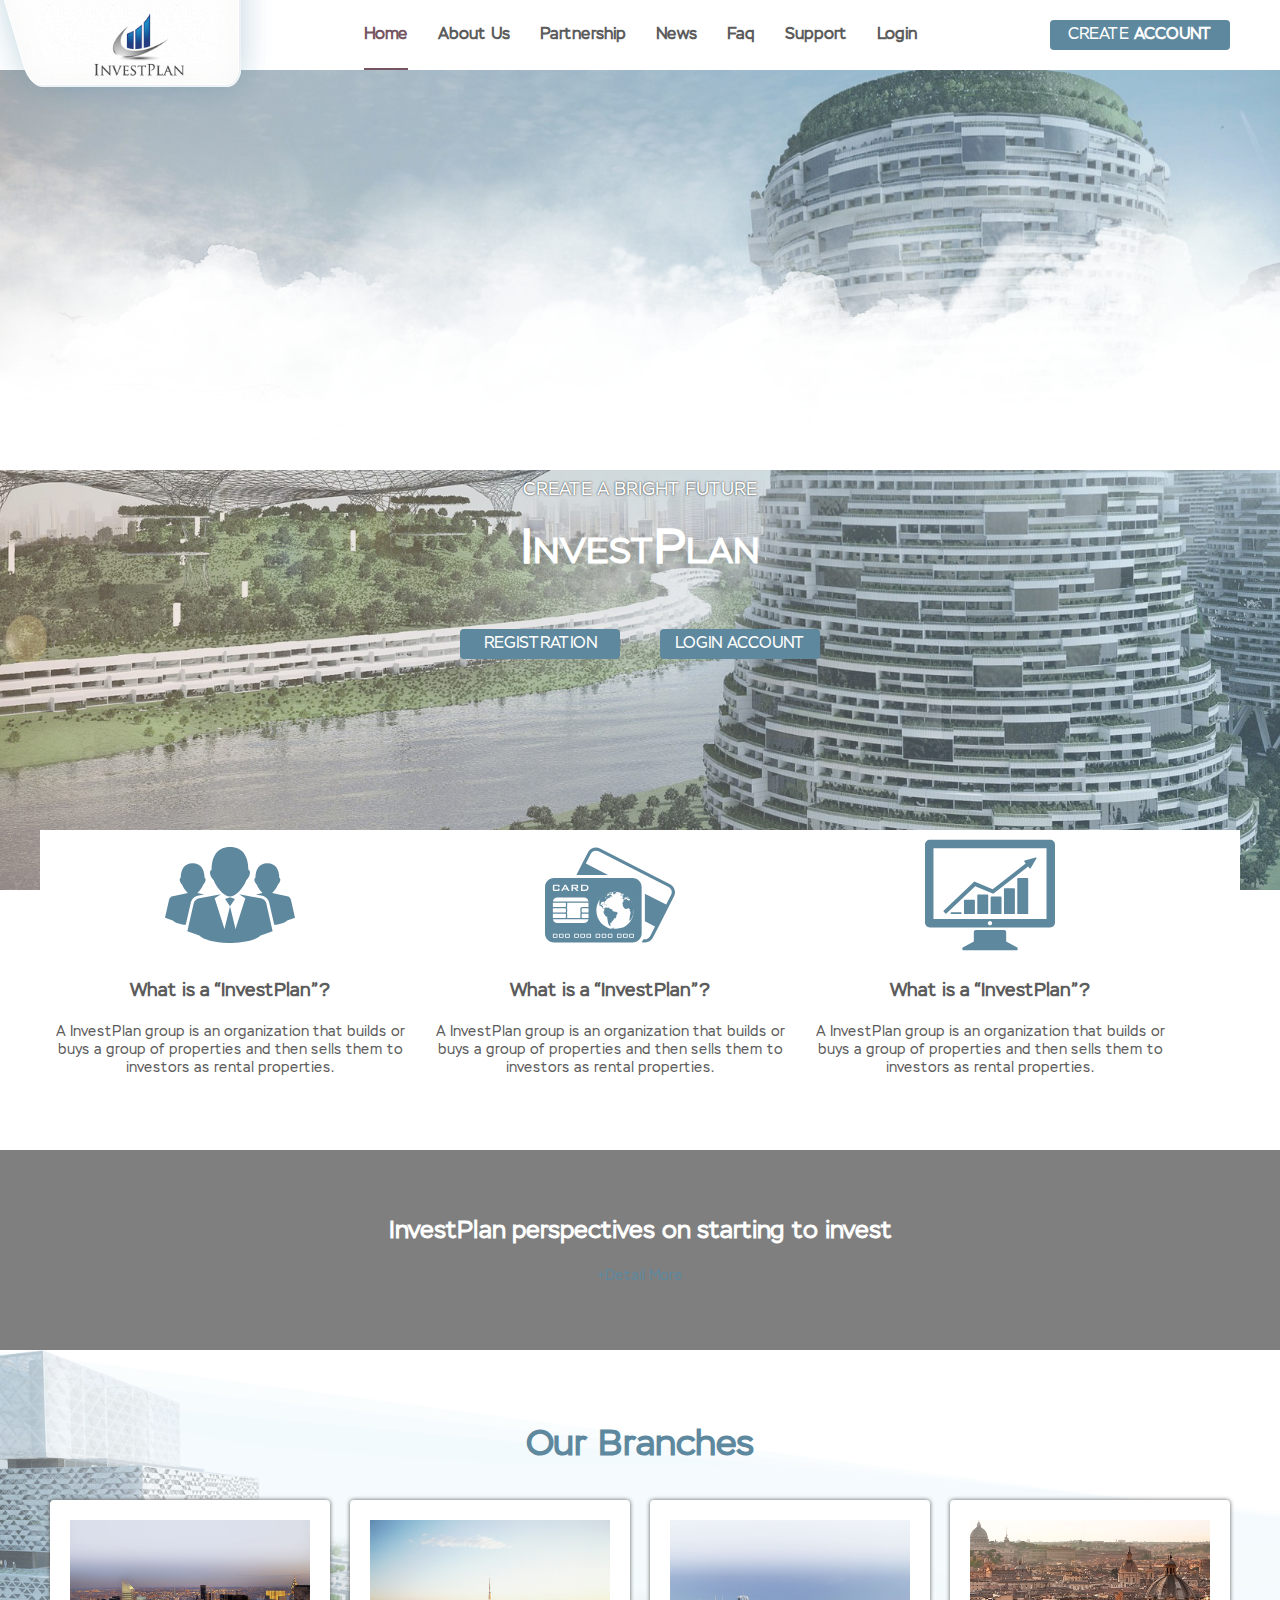
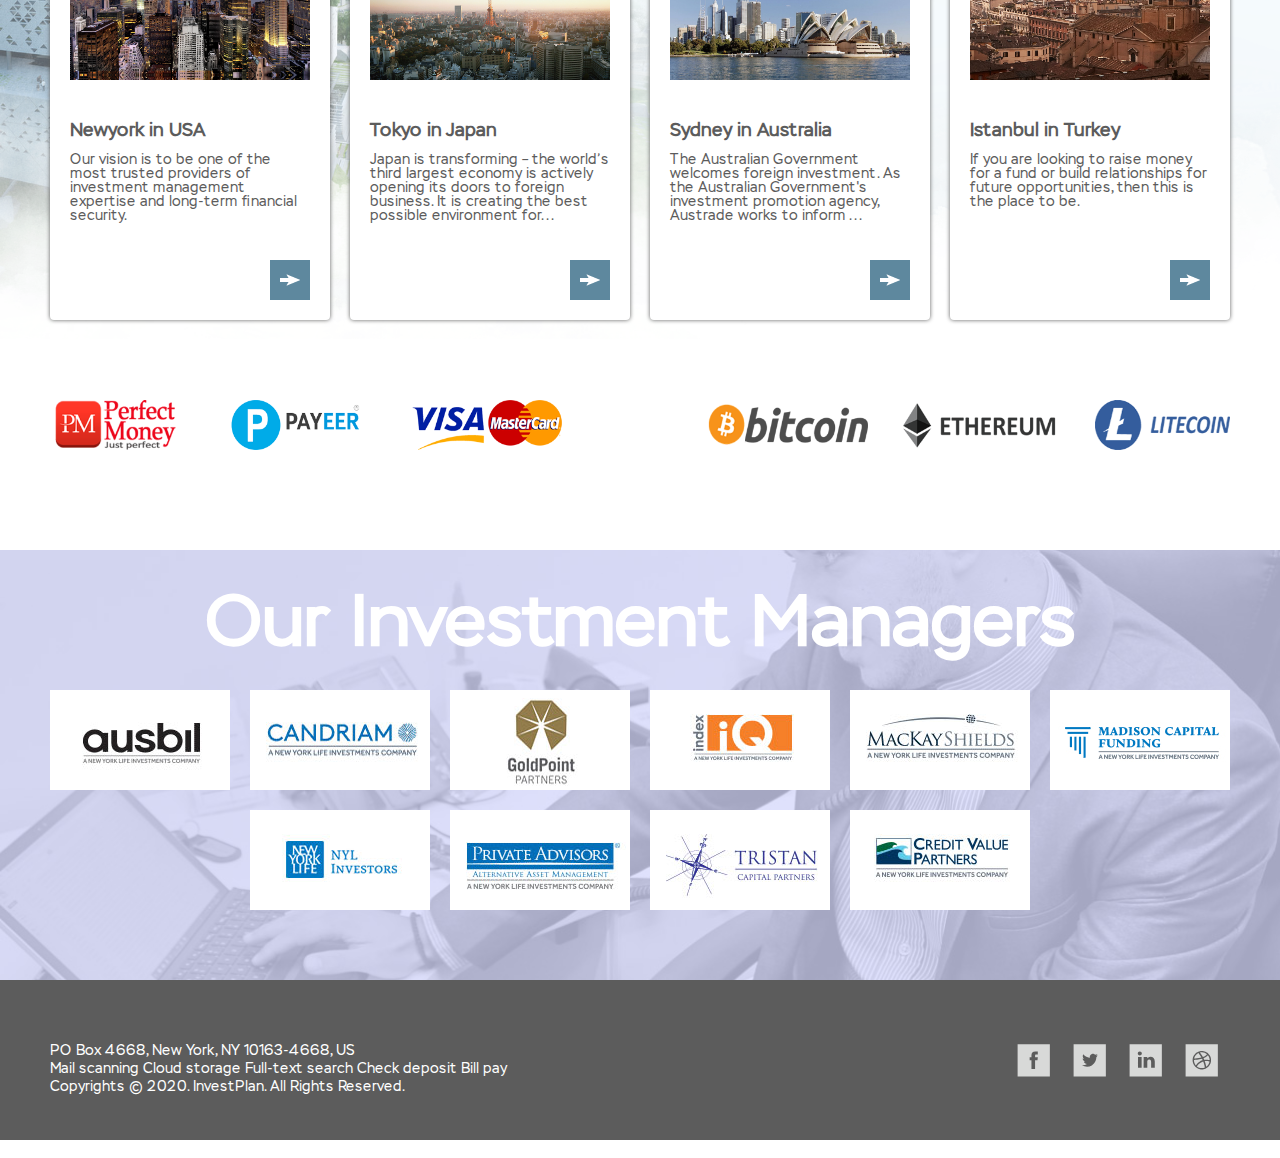
<file: index.html>
<!DOCTYPE html>
<html lang="en">
<head>
    <meta charset="UTF-8">
    <meta http-equiv="X-UA-Compatible" content="IE=edge">
    <!-- <meta name="viewport" content="width=device-width, initial-scale=1.0"> -->
    <title>InvestPlan - Main</title>
    <link rel="stylesheet" href="./css/common.css">
    <link rel="stylesheet" href="./css/index.css">
</head>
<body>
    <header>
        <div class="wrap">
            <div class="logo">
                <a href="./index.html">
                    <img src="./img/gI_124266_InvestPlan Logo.png" alt="logo image">
                </a>
            </div>
            <nav>
                <ul>
                    <li class="active"><a href="./index.html">Home</a></li>
                    <li><a href="./about.html">About Us</a></li>
                    <li><a href="./part.html">Partnership</a></li>
                    <li><a href="./news.html">News</a></li>
                    <li><a href="./faq.html">Faq</a></li>
                    <li><a href="">Support</a></li>
                    <li><a href="./login.html">Login</a></li>
                </ul>
            </nav>
            <div class="btn">
                <a href="./register.html">Create&nbsp;<span>Account</span></a>
            </div>
        </div>
    </header>


    <section id="main">
        <div class="cloud">
            <div class="title_group">
                <p>CREATE A BRIGHT FUTURE</p>
                <h1><span>I<span>NVEST</span>P</span>LAN</h1>
                <ul>
                    <li><a href="">REGISTRATION</a></li>
                    <li><a href="">LOGIN ACCOUNT</a></li>
                </ul>
            </div>
        </div>
    </section>

    <section class="sec_01">
        <div class="wrap">
            <div class="cont">
                <div class="img"></div>
                <h1>What is a “InvestPlan”?</h1>
                <p>A InvestPlan group is an organization that builds or buys a group of properties and then sells them to investors as rental properties.</p>
            </div>
            <div class="cont">
                <div class="img"></div>
                <h1>What is a “InvestPlan”?</h1>
                <p>A InvestPlan group is an organization that builds or buys a group of properties and then sells them to investors as rental properties.</p>
            </div>
            <div class="cont">
                <div class="img"></div>
                <h1>What is a “InvestPlan”?</h1>
                <p>A InvestPlan group is an organization that builds or buys a group of properties and then sells them to investors as rental properties.</p>
            </div>
        </div>
    </section>

    <section class="sec_02">
        <div class="dark">
            <div class="wrap">
                <div class="cont">
                    <h1>InvestPlan perspectives on starting to invest</h1>
                    <a href="#">+Detail More</a>
                </div>
            </div>
        </div>
    </section>


    <section class="sec_03">
        <div class="wrap">
            <div class="title">
                <h3>Our Branches</h3>
            </div>
            <div class="cont">
                <div class="contents">
                    <div class="img"></div>
                    <h1>Newyork in USA</h1>
                    <p>Our vision is to be one of the most trusted providers of investment management expertise and long-term financial security.</p>
                    <a href="#"></a>
                </div>
                <div class="contents">
                    <div class="img"></div>
                    <h1>Tokyo in Japan</h1>
                    <p>Japan is transforming – the world’s third largest economy is actively opening its doors to foreign business. It is creating the best possible environment for...</p>
                    <a href="#"></a>
                </div>
                <div class="contents">
                    <div class="img"></div>
                    <h1>Sydney in Australia</h1>
                    <p>The Australian Government welcomes foreign investment. As the Australian Government's investment promotion agency, Austrade works to inform ...</p>
                    <a href="#"></a>
                </div>
                <div class="contents">
                    <div class="img"></div>
                    <h1>Istanbul in Turkey</h1>
                    <p>If you are looking to raise money for a fund or build relationships for future opportunities, then this is the place to be.</p>
                    <a href="#"></a>
                </div>
            </div>
            <div class="pay">
                <img src="./img/paysys-icon.png" alt="">
            </div>
        </div>
    </section>

    <section class="sec_04">
        <div class="dark">
            <div class="wrap">
                <div class="title">
                    <h1>Our Investment Managers</h1>
                </div>
                <div class="managers">
                    <div class="top">
                        <div class="m_img"></div>
                        <div class="m_img"></div>
                        <div class="m_img"></div>
                        <div class="m_img"></div>
                        <div class="m_img"></div>
                        <div class="m_img"></div>
                    </div>
                    <div class="bottom">
                        <div class="m_img"></div>
                        <div class="m_img"></div>
                        <div class="m_img"></div>
                        <div class="m_img"></div>
                    </div>
                </div>
            </div>
        </div>
    </section>

    <footer>
        <div class="wrap">
            <div class="info">
                <p>PO Box 4668, New York, NY 10163-4668, US</p>
                <p>Mail scanning Cloud storage Full-text search Check deposit Bill pay</p>
                <p>Copyrights © 2020. InvestPlan. All Rights Reserved.</p>
            </div>
            <div class="sns">
                <ul>
                    <li><a href="" target="_blank"></a></li>
                    <li><a href="" target="_blank"></a></li>
                    <li><a href="" target="_blank"></a></li>
                    <li><a href="" target="_blank"></a></li>
                </ul>
            </div>
        </div>
    </footer>


</body>
</html>
</file>
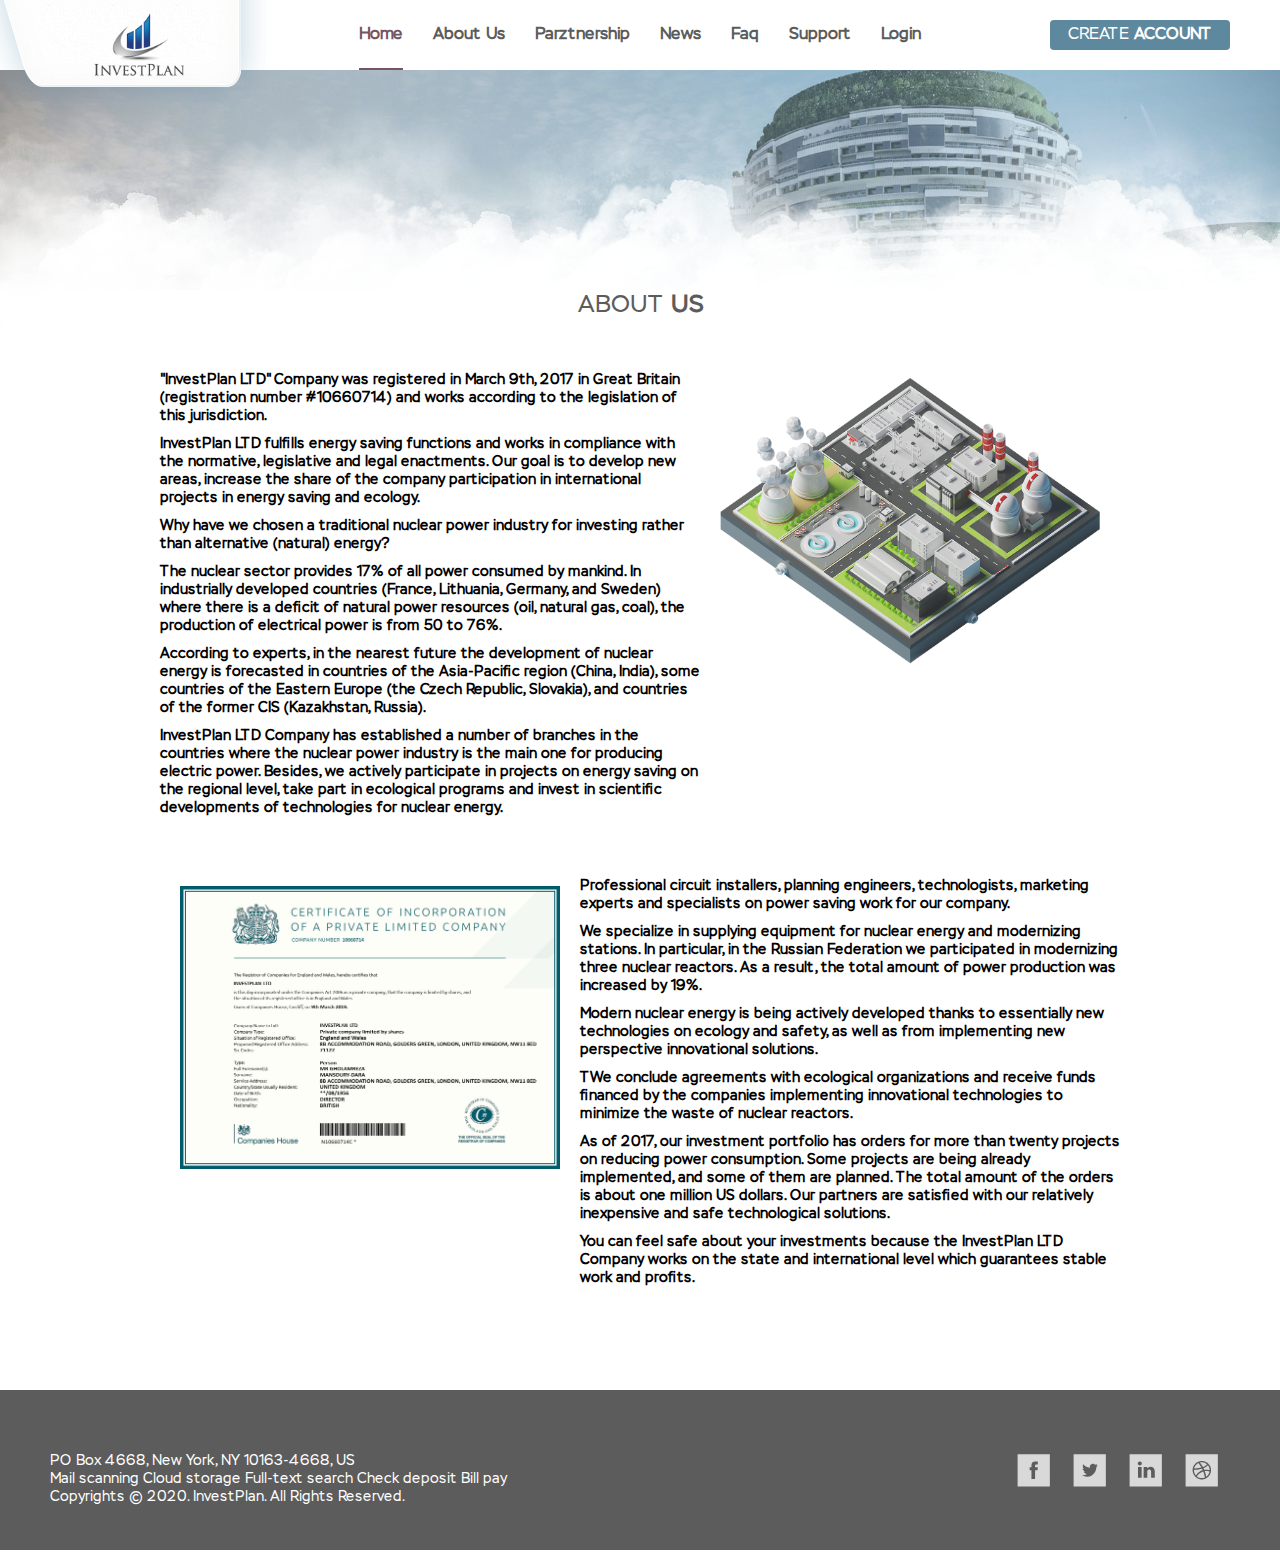
<file: about.html>
<!DOCTYPE html>
<html lang="en">
<head>
    <meta charset="UTF-8">
    <meta http-equiv="X-UA-Compatible" content="IE=edge">
    <meta name="viewport" content="width=device-width, initial-scale=1.0">
    <title>InvestPlan - About</title>
    <link rel="stylesheet" href="css/common.css">
    <link rel="stylesheet" href="css/about.css">
</head>
<body>
    <header>
        <div class="wrap">
            <div class="logo">
                <a href="./index.html">
                    <img src="./img/gI_124266_InvestPlan Logo.png" alt="logo image">
                </a>
            </div>
            <nav>
                <ul>
                    <li class="active"><a href="./index.html">Home</a></li>
                    <li><a href="./about.html">About Us</a></li>
                    <li><a href="./partnership.html">Parztnership</a></li>
                    <li><a href="./news.html">News</a></li>
                    <li><a href="./faq.html">Faq</a></li>
                    <li><a href="">Support</a></li>
                    <li><a href="./login.html">Login</a></li>
                </ul>
            </nav>
            <div class="btn">
                <a href="./register.html">Create&nbsp;<span>Account</span></a>
            </div>
        </div>
    </header>

    <section id="sub_bg">
        <div class="cloud"></div>
    </section>






    <section id="about_cont">
        <div class="wrap">
            <div class="title">
                <h3>ABOUT <span>US<span></h3>
            </div>
            <div class="contents">
                <div class="cont_box">
                    <div class="txt">
                        <p>"InvestPlan LTD" Company was registered in March 9th, 2017 in Great Britain (registration number #10660714) and works according to the legislation of this jurisdiction.</p>
                        <p>InvestPlan LTD fulfills energy saving functions and works in compliance with the normative, legislative and legal enactments. Our goal is to develop new areas, increase the share of the company participation in international projects in energy saving and ecology.</p>
                        <p>Why have we chosen a traditional nuclear power industry
                        for investing rather than alternative (natural) energy?</p>
                        <p>The nuclear sector provides 17% of all power consumed by mankind. In industrially developed countries (France, Lithuania, Germany, and Sweden) where there is a deficit of natural power resources (oil, natural gas, coal), the production of electrical power is from 50 to 76%.</p>
                        <p>According to experts, in the nearest future the development of nuclear energy is forecasted in countries of the Asia-Pacific region (China, India), some countries of the Eastern Europe (the Czech Republic, Slovakia), and countries of the former CIS (Kazakhstan, Russia).</p>
                        <p>InvestPlan LTD Company has established a number of branches in the
                        countries where the nuclear power industry is the main one for producing electric power. Besides, we actively participate in projects on energy saving on the regional level, take part in ecological programs and invest in scientific developments of technologies for nuclear energy.</p>
                    </div>
                    <div class="image"></div>
                </div>
                <div class="cont_box">
                    <div class="txt">
                        <p>Professional circuit installers, planning engineers, technologists, marketing experts and specialists on power saving work for our company.</p>
                        <p>We specialize in supplying equipment for nuclear energy and modernizing stations. In particular, in the Russian Federation we participated in modernizing three nuclear reactors. As a result, the total amount of power production was increased by 19%.</p>
                        <p>Modern nuclear energy is being actively developed thanks to essentially new technologies on ecology and safety, as well as from implementing new perspective innovational solutions.</p>
                        <p>TWe conclude agreements with ecological organizations and receive funds financed by the companies implementing innovational technologies to minimize the waste of nuclear reactors.</p>
                        <p>As of 2017, our investment portfolio has orders for more than twenty projects on reducing power consumption. Some projects are being already implemented, and some of them are planned. The total amount of the orders is about one million US dollars. Our partners are satisfied with our relatively inexpensive and safe technological solutions.</p>
                        <p>You can feel safe about your investments because the InvestPlan LTD Company works on the state and international level which guarantees stable work and profits.</p>
                    </div>
                    <div class="image"></div>
                </div>
            </div>

        </div>
    </section><!--margin-top:-60px-->




    <footer>
        <div class="wrap">
            <div class="info">
                <p>PO Box 4668, New York, NY 10163-4668, US</p>
                <p>Mail scanning Cloud storage Full-text search Check deposit Bill pay</p>
                <p>Copyrights © 2020. InvestPlan. All Rights Reserved.</p>
            </div>
            <div class="sns">
                <ul>
                    <li><a href="" target="_blank"></a></li>
                    <li><a href="" target="_blank"></a></li>
                    <li><a href="" target="_blank"></a></li>
                    <li><a href="" target="_blank"></a></li>
                </ul>
            </div>
        </div>
    </footer>

</body>
</html>
</file>
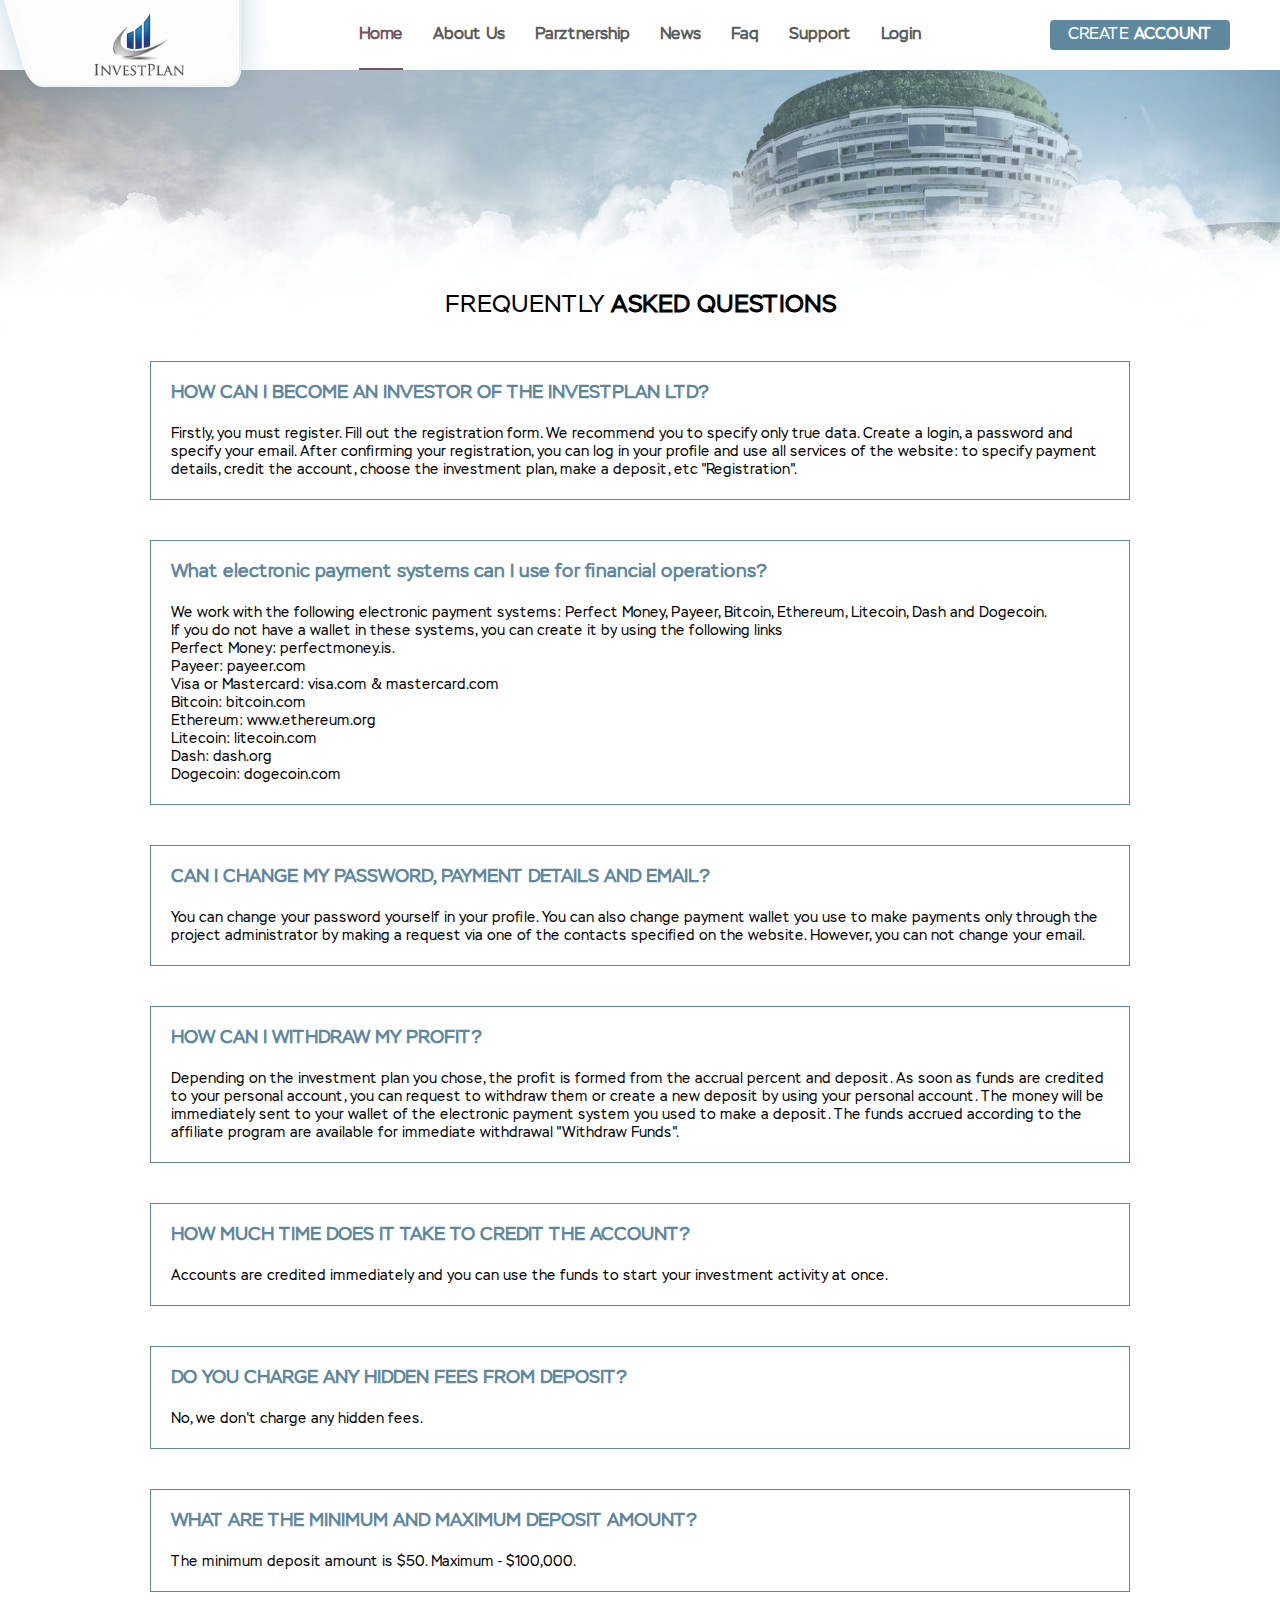
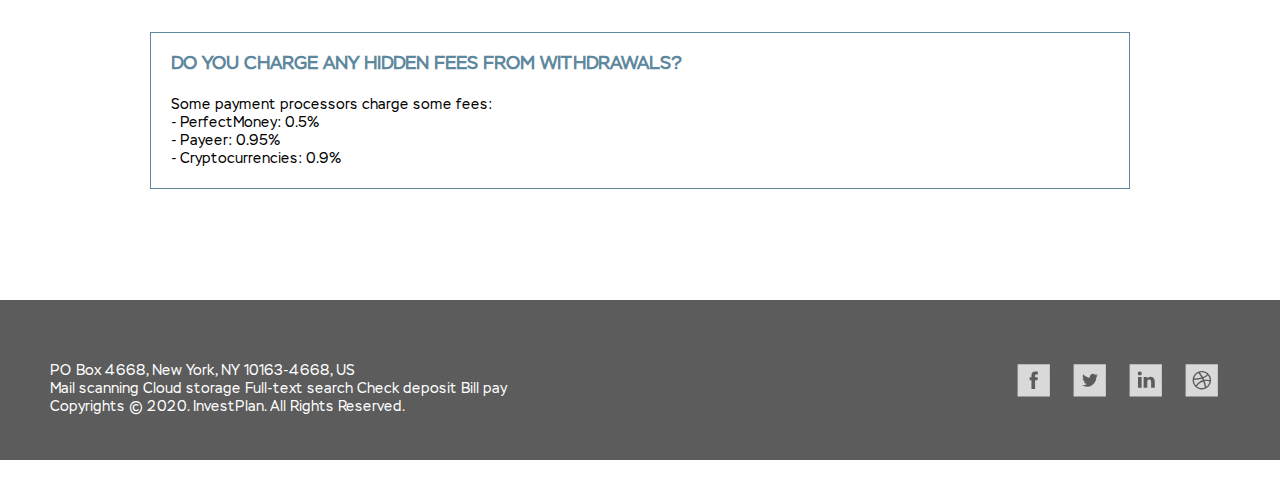
<file: faq.html>
<!DOCTYPE html>
<html lang="en">
<head>
    <meta charset="UTF-8">
    <meta http-equiv="X-UA-Compatible" content="IE=edge">
    <meta name="viewport" content="width=device-width, initial-scale=1.0">
    <title>InvestPlan - Faq</title>
    <link rel="stylesheet" href="css/common.css">
    <link rel="stylesheet" href="css/Faq.css">
</head>
<body>
    

    <header>
        <div class="wrap">
            <div class="logo">
                <a href="./index.html">
                    <img src="./img/gI_124266_InvestPlan Logo.png" alt="logo image">
                </a>
            </div>
            <nav>
                <ul>
                    <li class="active"><a href="./index.html">Home</a></li>
                    <li><a href="./about.html">About Us</a></li>
                    <li><a href="./partnership.html">Parztnership</a></li>
                    <li><a href="./news.html">News</a></li>
                    <li><a href="./faq.html">Faq</a></li>
                    <li><a href="">Support</a></li>
                    <li><a href="./login.html">Login</a></li>
                </ul>
            </nav>
            <div class="btn">
                <a href="./register.html">Create&nbsp;<span>Account</span></a>
            </div>
        </div>
    </header>

    <section id="sub_bg">
        <div class="cloud"></div>
    </section>



    <section class="Faq_cont">
        <div class="wrap">
            <h3>FREQUENTLY <span>ASKED QUESTIONS</span></h3>
            <div class="cont">
                <h1>HOW CAN I BECOME AN INVESTOR OF THE INVESTPLAN LTD?</h1>
                <p>Firstly, you must register. Fill out the registration form. We recommend you to specify only true data. Create a login, a password and specify your 
                    email. After confirming your registration, you can log in your profile and use all services of the website: to specify payment details, credit the 
                    account, choose the investment plan, make a deposit, etc "Registration".</p>
            </div>
            <div class="cont">
                <h1>What electronic payment systems can I use for financial operations?</h1>
                <p>We work with the following electronic payment systems: Perfect Money, Payeer, Bitcoin, Ethereum, Litecoin, Dash and Dogecoin.<br> 
                    If you do not have a wallet in these systems, you can create it by using the following links<br>
                    Perfect Money: perfectmoney.is.<br>
                    Payeer: payeer.com<br>
                    Visa or Mastercard: visa.com & mastercard.com<br>
                    Bitcoin: bitcoin.com<br>
                    Ethereum: www.ethereum.org<br>
                    Litecoin: litecoin.com<br>
                    Dash: dash.org<br>
                    Dogecoin: dogecoin.com</p>
            </div>
            <div class="cont">
                <h1>CAN I CHANGE MY PASSWORD, PAYMENT DETAILS AND EMAIL?</h1>
                <p>You can change your password yourself in your profile. You can also change payment wallet you use to make payments only through the project 
                    administrator by making a request via one of the contacts specified on the website. However, you can not change your email.</p>
            </div>
            <div class="cont">
                <h1>HOW CAN I WITHDRAW MY PROFIT?</h1>
                <p>Depending on the investment plan you chose, the profit is formed from the accrual percent and deposit. As soon as funds are credited to your 
                    personal account, you can request to withdraw them or create a new deposit by using your personal account. The money will be immediately 
                    sent to your wallet of the electronic payment system you used to make a deposit. The funds accrued according to the affiliate program are 
                    available for immediate withdrawal "Withdraw Funds".</p>
            </div>
            <div class="cont">
                <h1>HOW MUCH TIME DOES IT TAKE TO CREDIT THE ACCOUNT?</h1>
                <p>Accounts are credited immediately and you can use the funds to start your investment activity at once.</p>
            </div>
            <div class="cont">
                <h1>DO YOU CHARGE ANY HIDDEN FEES FROM DEPOSIT?</h1>
                <p>No, we don't charge any hidden fees.</p>
            </div>
            <div class="cont">
                <h1>WHAT ARE THE MINIMUM AND MAXIMUM DEPOSIT AMOUNT?</h1>
                <p>The minimum deposit amount is $50. Maximum - $100,000.</p>
            </div>
            <div class="cont">
                <h1>DO YOU CHARGE ANY HIDDEN FEES FROM WITHDRAWALS?</h1>
                <p>Some payment processors charge some fees:<br>
                    - PerfectMoney: 0.5%<br>
                    - Payeer: 0.95%<br>
                    - Cryptocurrencies: 0.9%</p>
            </div>
        </div>
    </section>




















    <footer>
        <div class="wrap">
            <div class="info">
                <p>PO Box 4668, New York, NY 10163-4668, US</p>
                <p>Mail scanning Cloud storage Full-text search Check deposit Bill pay</p>
                <p>Copyrights © 2020. InvestPlan. All Rights Reserved.</p>
            </div>
            <div class="sns">
                <ul>
                    <li><a href="" target="_blank"></a></li>
                    <li><a href="" target="_blank"></a></li>
                    <li><a href="" target="_blank"></a></li>
                    <li><a href="" target="_blank"></a></li>
                </ul>
            </div>
        </div>
    </footer>

</body>
</html>
</file>
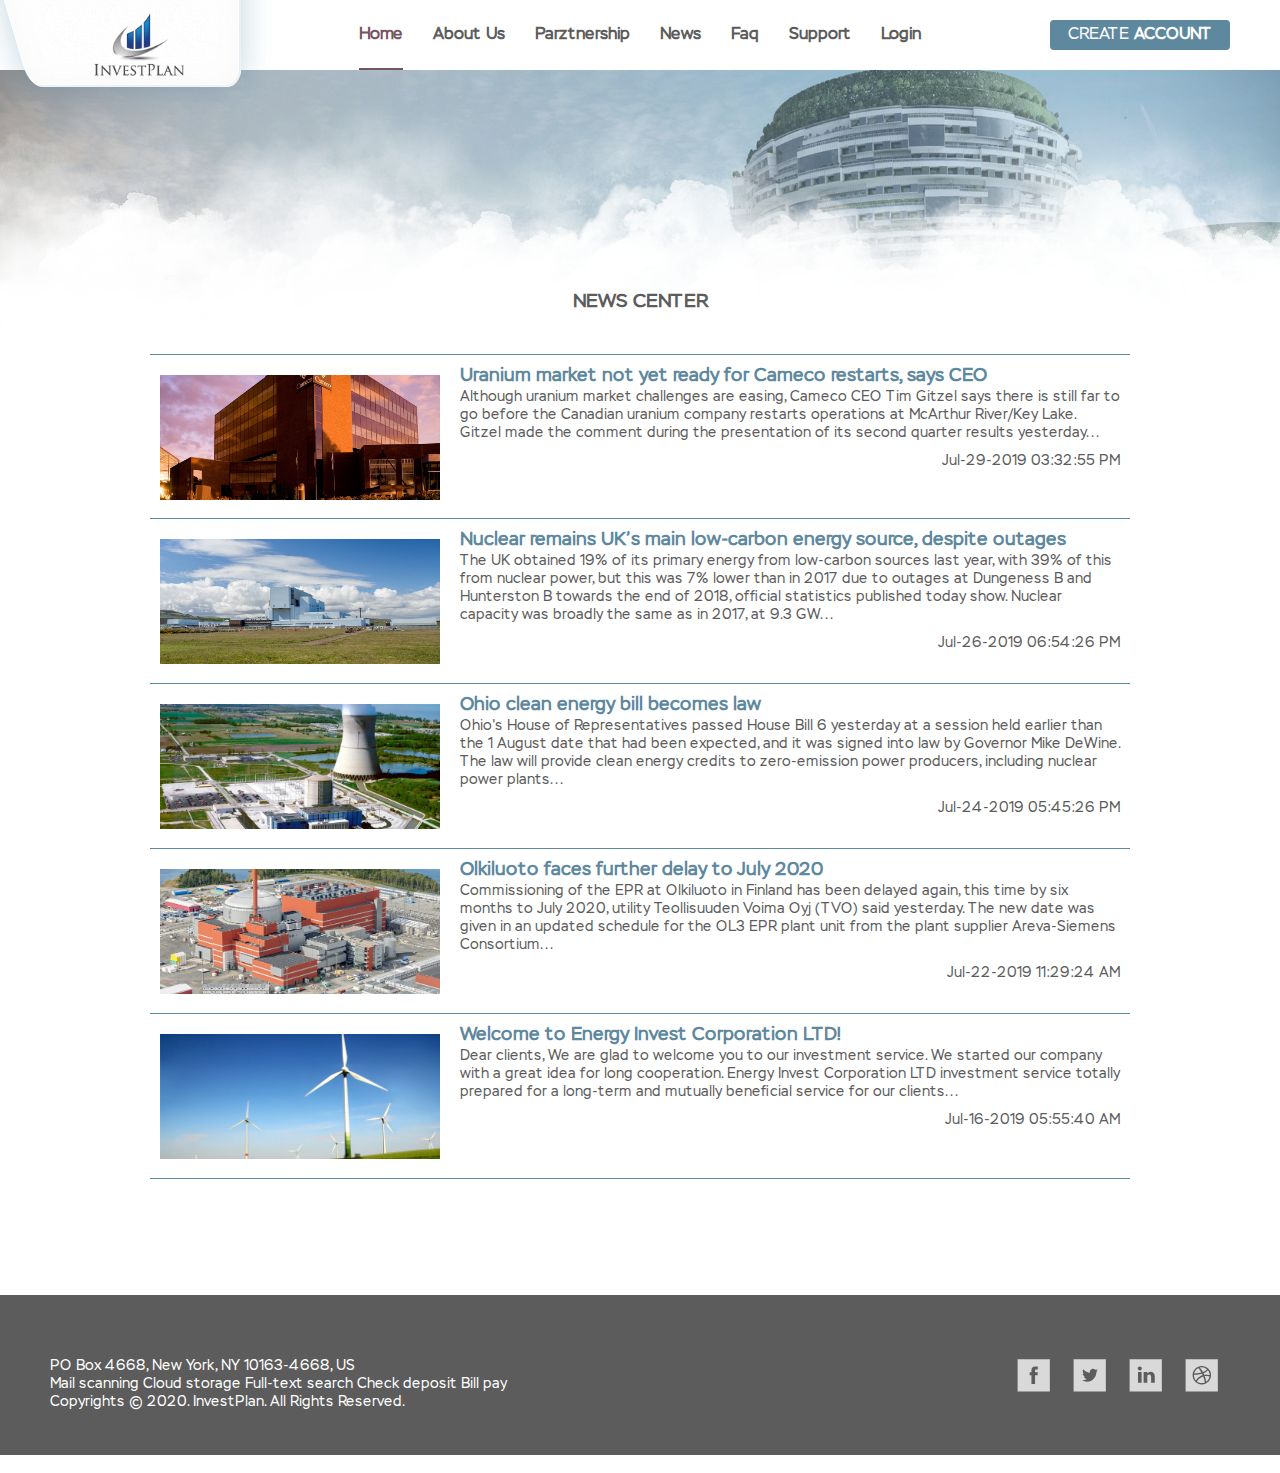
<file: news.html>
<!DOCTYPE html>
<html lang="en">
<head>
    <meta charset="UTF-8">
    <meta http-equiv="X-UA-Compatible" content="IE=edge">
    <meta name="viewport" content="width=device-width, initial-scale=1.0">
    <title>investment - news</title>
    <link rel="stylesheet" href="css/common.css">
    <link rel="stylesheet" href="css/news.css">
</head>
<body>
    
    <header>
        <div class="wrap">
            <div class="logo">
                <a href="./index.html">
                    <img src="./img/gI_124266_InvestPlan Logo.png" alt="logo image">
                </a>
            </div>
            <nav>
                <ul>
                    <li class="active"><a href="./index.html">Home</a></li>
                    <li><a href="./about.html">About Us</a></li>
                    <li><a href="./partnership.html">Parztnership</a></li>
                    <li><a href="./news.html">News</a></li>
                    <li><a href="./faq.html">Faq</a></li>
                    <li><a href="">Support</a></li>
                    <li><a href="./login.html">Login</a></li>
                </ul>
            </nav>
            <div class="btn">
                <a href="./register.html">Create&nbsp;<span>Account</span></a>
            </div>
        </div>
    </header>

    <section id="sub_bg">
        <div class="cloud"></div>
    </section>


    <section id="news_cont">
        <div class="wrap">
            <h3 class="title">NEWS CENTER</h3>
            <div class="cont">
                <div class="contents">
                    <div class="img"></div>
                    <div class="txt">
                        <h1>Uranium market not yet ready for Cameco restarts, says CEO</h1>
                        <p>Although uranium market challenges are easing, Cameco CEO Tim Gitzel says there is still far to go before the Canadian uranium company restarts operations at McArthur River/Key Lake. Gitzel made the comment during the presentation of its second quarter results yesterday...</p>
                        <p class="time">Jul-29-2019 03:32:55 PM</p>
                    </div>
                </div>
                <div class="contents">
                    <div class="img"></div>
                    <div class="txt">
                        <h1>Nuclear remains UK’s main low-carbon energy source, despite outages</h1>
                        <p >The UK obtained 19% of its primary energy from low-carbon sources last year, with 39% of this from nuclear power, but this was 7% lower than in 2017 due to outages at Dungeness B and Hunterston B towards the end of 2018, official statistics published today show. Nuclear capacity was broadly the same as in 2017, at 9.3 GW...</p>
                        <p class="time">Jul-26-2019 06:54:26 PM</p>
                    </div>
                </div>
                <div class="contents">
                    <div class="img"></div>
                    <div class="txt">
                        <h1>Ohio clean energy bill becomes law</h1>
                        <p>Ohio's House of Representatives passed House Bill 6 yesterday at a session held earlier than the 1 August date that had been expected, and it was signed into law by Governor Mike DeWine. The law will provide clean energy credits to zero-emission power producers, including nuclear power plants...</p>
                        <p class="time">Jul-24-2019 05:45:26 PM</p>
                    </div>
                </div>
                <div class="contents">
                    <div class="img"></div>
                    <div class="txt">
                        <h1>Olkiluoto faces further delay to July 2020</h1>
                        <p>Commissioning of the EPR at Olkiluoto in Finland has been delayed again, this time by six months to July 2020, utility Teollisuuden Voima Oyj (TVO) said yesterday. The new date was given in an updated schedule for the OL3 EPR plant unit from the plant supplier Areva-Siemens Consortium...</p>
                        <p class="time">Jul-22-2019 11:29:24 AM</p>
                    </div>
                </div>
                <div class="contents">
                    <div class="img"></div>
                    <div class="txt">
                        <h1>Welcome to Energy Invest Corporation LTD!</h1>
                        <p>Dear clients, We are glad to welcome you to our investment service. We started our company with a great idea for long cooperation. Energy Invest Corporation LTD investment service totally prepared for a long-term and mutually beneficial service for our clients...</p>
                        <p class="time">Jul-16-2019 05:55:40 AM</p>
                    </div>
                </div>
            </div>
        </div>
    </section>












    <footer>
        <div class="wrap">
            <div class="info">
                <p>PO Box 4668, New York, NY 10163-4668, US</p>
                <p>Mail scanning Cloud storage Full-text search Check deposit Bill pay</p>
                <p>Copyrights © 2020. InvestPlan. All Rights Reserved.</p>
            </div>
            <div class="sns">
                <ul>
                    <li><a href="" target="_blank"></a></li>
                    <li><a href="" target="_blank"></a></li>
                    <li><a href="" target="_blank"></a></li>
                    <li><a href="" target="_blank"></a></li>
                </ul>
            </div>
        </div>
    </footer>

</body>
</html>
</file>
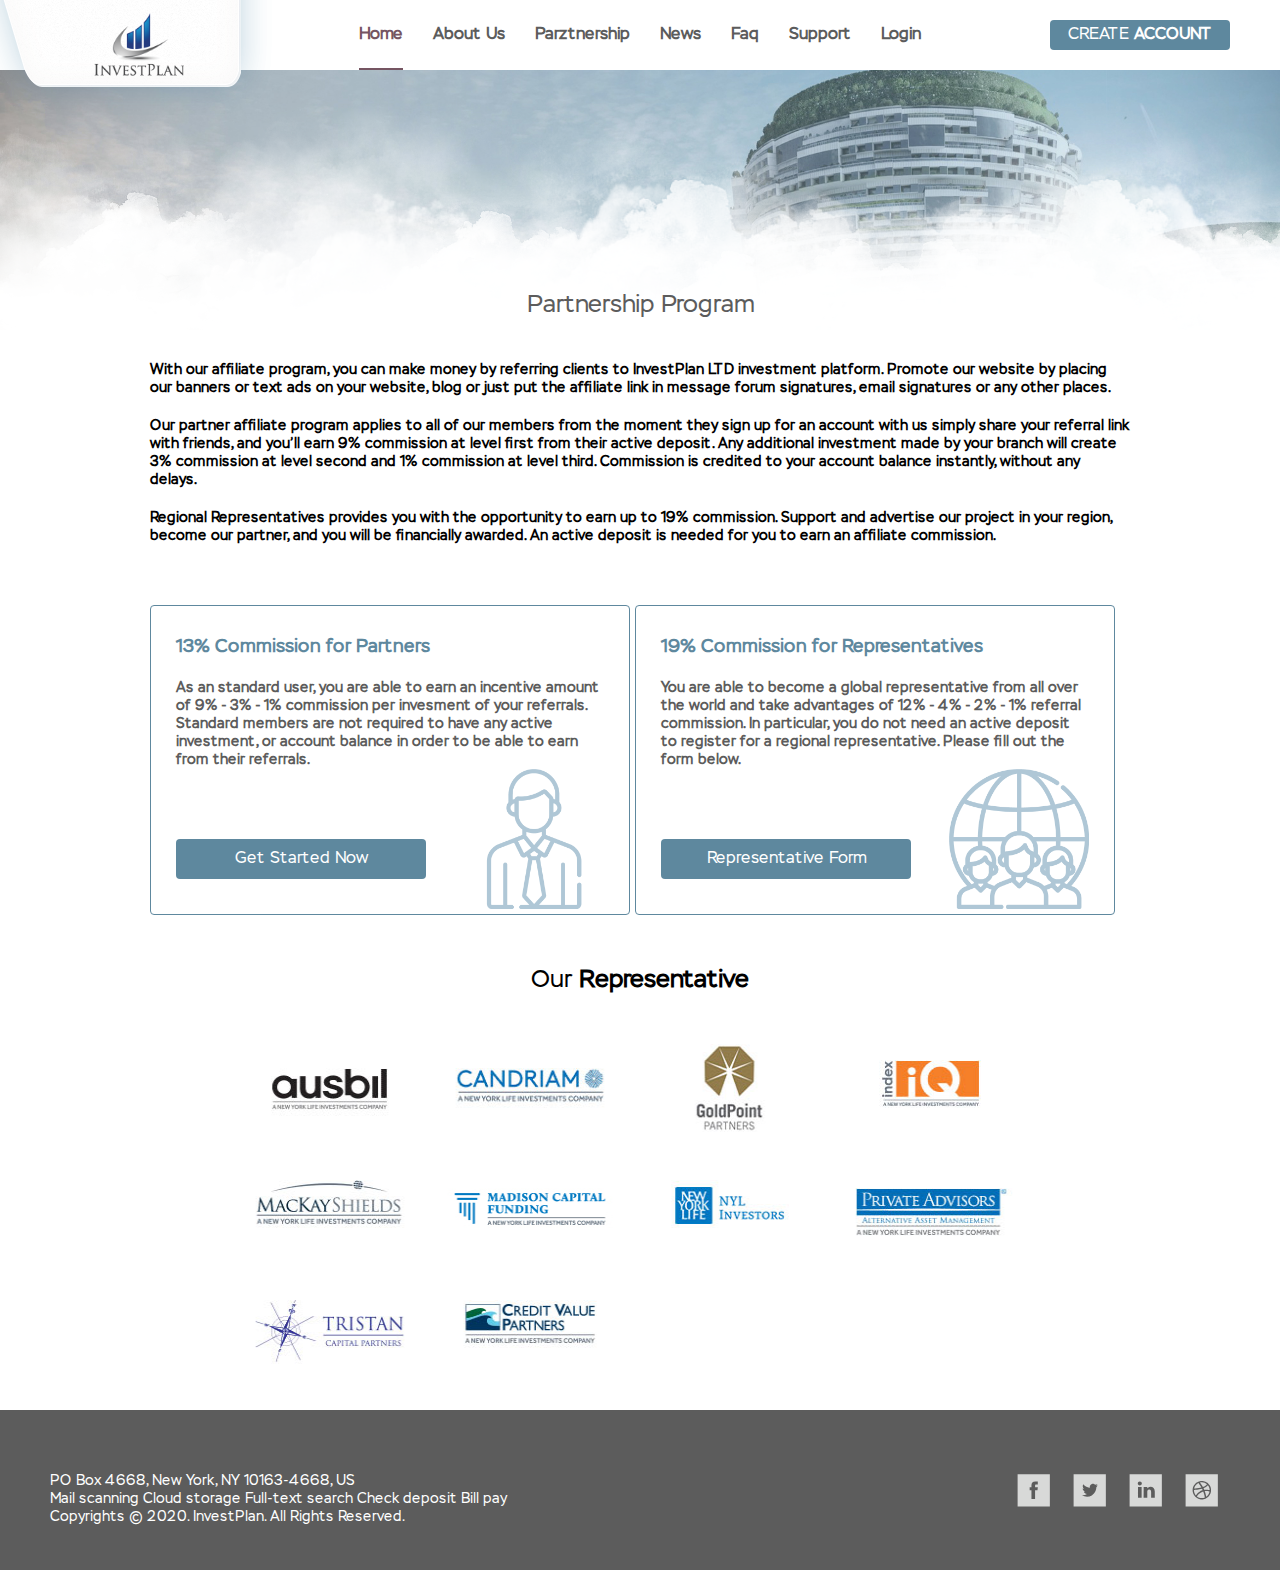
<file: partnership.html>
<!DOCTYPE html>
<html lang="en">
<head>
    <meta charset="UTF-8">
    <meta http-equiv="X-UA-Compatible" content="IE=edge">
    <meta name="viewport" content="width=device-width, initial-scale=1.0">
    <title>InvestPlan - Partnership</title>
    <link rel="stylesheet" href="css/common.css">
    <link rel="stylesheet" href="css/part.css">
</head>
<body>
    <header>
        <div class="wrap">
            <div class="logo">
                <a href="./index.html">
                    <img src="./img/gI_124266_InvestPlan Logo.png" alt="logo image">
                </a>
            </div>
            <nav>
                <ul>
                    <li class="active"><a href="./index.html">Home</a></li>
                    <li><a href="./about.html">About Us</a></li>
                    <li><a href="./partnership.html">Parztnership</a></li>
                    <li><a href="./news.html">News</a></li>
                    <li><a href="./faq.html">Faq</a></li>
                    <li><a href="">Support</a></li>
                    <li><a href="./login.html">Login</a></li>
                </ul>
            </nav>
            <div class="btn">
                <a href="./register.html">Create&nbsp;<span>Account</span></a>
            </div>
        </div>
    </header>

    <section id="sub_bg">
        <div class="cloud"></div>
    </section>


    <section id="part_cont">
        <div class="wrap">
            <h3 class="title">Partnership Program</h3>
            <p>With our affiliate program, you can make money by referring clients to InvestPlan LTD investment platform. Promote our website by placing our banners or text ads on your website, blog or just put the affiliate link in message forum signatures, email signatures or any other places.</p>
            <p>Our partner affiliate program applies to all of our members from the moment they sign up for an account with us simply share your referral link with friends, and you’ll earn 9% commission at level first from their active deposit. Any additional investment made by your branch will create 3% commission at level second and 1% commission at level third. Commission is credited to your account balance instantly, without any delays.</p>
            <p>Regional Representatives provides you with the opportunity to earn up to 19% commission. Support and advertise our project in your region, become our partner, and you will be financially awarded. An active deposit is needed for you to earn an affiliate commission.</p>
            <div class="cont">
                <h3>13% Commission for Partners</h3>
                <p>As an standard user, you are able to earn an incentive amount of 
                    9% - 3% - 1% commission per invesment of your referrals. 
                    Standard members are not required to have any active 
                    investment, or account balance in order to be able to earn from 
                    their referrals.</p>
                <ul>
                    <li><a href="#">Get Started Now</a></li>
                </ul>
                <img src="img/partner.png" alt="">
            </div>
            <div class="cont">
                <h3>19% Commission for Representatives</h3>
                <p>You are able to become a global representative from all over the 
                    world and take advantages of 12% - 4% - 2% - 1% referral 
                    commission. In particular, you do not need an active deposit to 
                    register for a regional representative. Please fill out the form 
                    below.</p>
                <ul>
                    <li><a href="#">Representative Form</a></li>
                </ul>
                <img src="img/representative.png" alt="">
            </div>
            <h3 class="sub_title">Our <span>Representative<span></h3>
            <div class="Re_img">
                <img src="./img/m_01.jpg" alt="">
                <img src="./img/m_02.jpg" alt="">
                <img src="./img/m_03.jpg" alt="">
                <img src="./img/m_04.jpg" alt="">
                <img src="./img/m_05.jpg" alt="">
                <img src="./img/m_06.jpg" alt="">
                <img src="./img/m_07.jpg" alt="">
                <img src="./img/m_08.jpg" alt="">
                <img src="./img/m_09.jpg" alt="">
                <img src="./img/m_10.jpg" alt="">
            </div>
        </div>
    </section>
















    <footer>
        <div class="wrap">
            <div class="info">
                <p>PO Box 4668, New York, NY 10163-4668, US</p>
                <p>Mail scanning Cloud storage Full-text search Check deposit Bill pay</p>
                <p>Copyrights © 2020. InvestPlan. All Rights Reserved.</p>
            </div>
            <div class="sns">
                <ul>
                    <li><a href="" target="_blank"></a></li>
                    <li><a href="" target="_blank"></a></li>
                    <li><a href="" target="_blank"></a></li>
                    <li><a href="" target="_blank"></a></li>
                </ul>
            </div>
        </div>
    </footer>




</body>
</html>
</file>
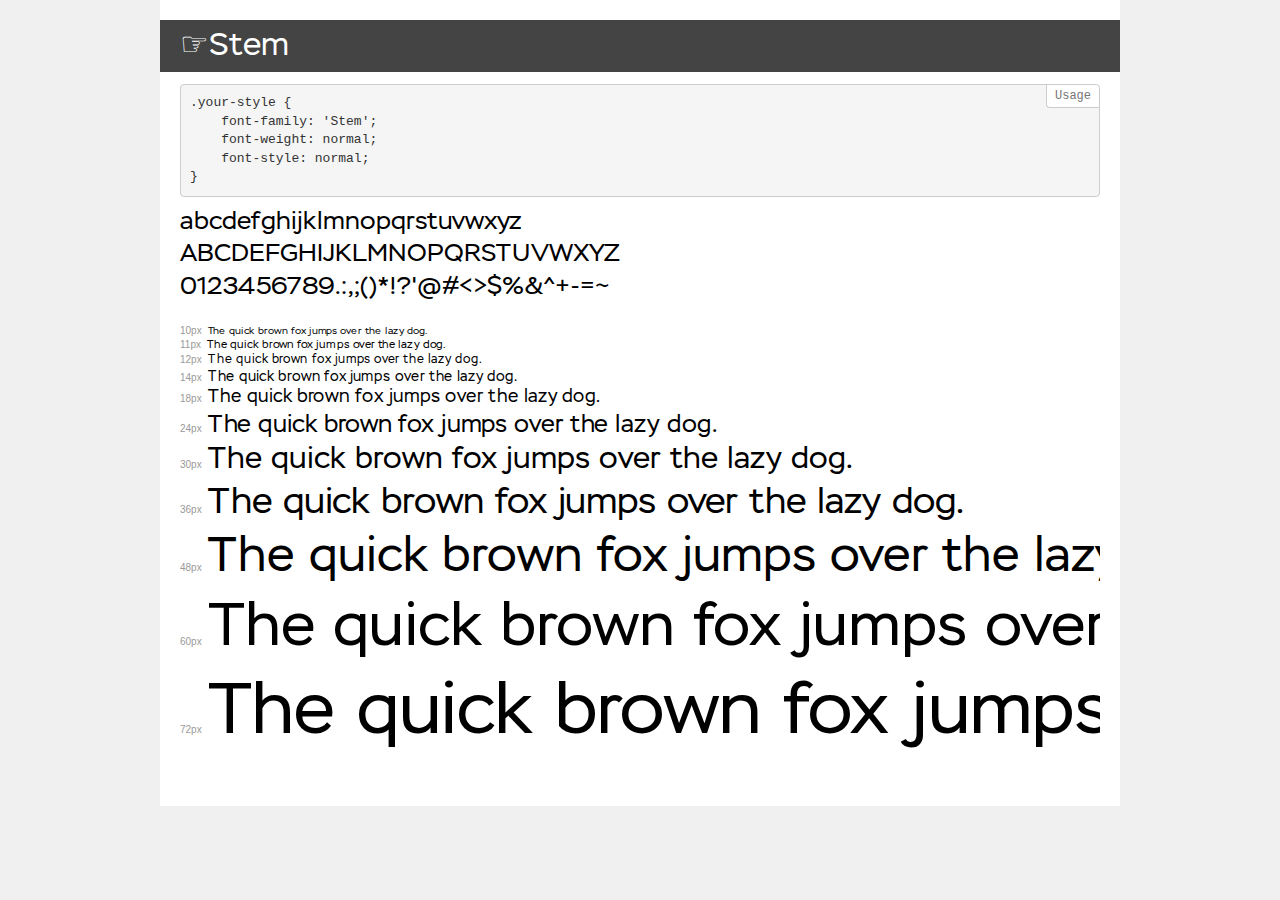
<file: fonts/demo.html>
<!DOCTYPE html>
<html lang="en">
<head>
    <meta charset="utf-8">
    <meta http-equiv="X-UA-Compatible" content="IE=edge">
    <meta name="viewport" content="width=device-width, initial-scale=1">
    <meta name="robots" content="noindex, noarchive">
    <meta name="format-detection" content="telephone=no">
    <title>Transfonter demo</title>
    <link href="stylesheet.css" rel="stylesheet">
    <style>
        /*
        http://meyerweb.com/eric/tools/css/reset/
        v2.0 | 20110126
        License: none (public domain)
        */
        html, body, div, span, applet, object, iframe,
        h1, h2, h3, h4, h5, h6, p, blockquote, pre,
        a, abbr, acronym, address, big, cite, code,
        del, dfn, em, img, ins, kbd, q, s, samp,
        small, strike, strong, sub, sup, tt, var,
        b, u, i, center,
        dl, dt, dd, ol, ul, li,
        fieldset, form, label, legend,
        table, caption, tbody, tfoot, thead, tr, th, td,
        article, aside, canvas, details, embed,
        figure, figcaption, footer, header, hgroup,
        menu, nav, output, ruby, section, summary,
        time, mark, audio, video {
            margin: 0;
            padding: 0;
            border: 0;
            font-size: 100%;
            font: inherit;
            vertical-align: baseline;
        }
        /* HTML5 display-role reset for older browsers */
        article, aside, details, figcaption, figure,
        footer, header, hgroup, menu, nav, section {
            display: block;
        }
        body {
            line-height: 1;
        }
        ol, ul {
            list-style: none;
        }
        blockquote, q {
            quotes: none;
        }
        blockquote:before, blockquote:after,
        q:before, q:after {
            content: '';
            content: none;
        }
        table {
            border-collapse: collapse;
            border-spacing: 0;
        }
        /* demo styles */
        body {
            background: #f0f0f0;
            color: #000;
        }
        .page {
            background: #fff;
            width: 920px;
            margin: 0 auto;
            padding: 20px 20px 0 20px;
            overflow: hidden;
        }
        .font-container {
            overflow-x: auto;
            overflow-y: hidden;
            margin-bottom: 40px;
            line-height: 1.3;
            white-space: nowrap;
            padding-bottom: 5px;
        }
        h1 {
            position: relative;
            background: #444;
            font-size: 32px;
            color: #fff;
            padding: 10px 20px;
            margin: 0 -20px 12px -20px;
        }
        .letters {
            font-size: 25px;
            margin-bottom: 20px;
        }
        .s10:before {
            content: '10px';
        }
        .s11:before {
            content: '11px';
        }
        .s12:before {
            content: '12px';
        }
        .s14:before {
            content: '14px';
        }
        .s18:before {
            content: '18px';
        }
        .s24:before {
            content: '24px';
        }
        .s30:before {
            content: '30px';
        }
        .s36:before {
            content: '36px';
        }
        .s48:before {
            content: '48px';
        }
        .s60:before {
            content: '60px';
        }
        .s72:before {
            content: '72px';
        }
        .s10:before, .s11:before, .s12:before, .s14:before,
        .s18:before, .s24:before, .s30:before, .s36:before,
        .s48:before, .s60:before, .s72:before {
            font-family: Arial, sans-serif;
            font-size: 10px;
            font-weight: normal;
            font-style: normal;
            color: #999;
            padding-right: 6px;
        }
        pre {
            display: block;
            position: relative;
            padding: 9px;
            margin: 0 0 10px;
            font-family: Monaco, Menlo, Consolas, "Courier New", monospace;
            font-size: 13px;
            line-height: 1.428571429;
            color: #333;
            font-weight: normal;
            font-style: normal;
            background-color: #f5f5f5;
            border: 1px solid #ccc;
            overflow-x: auto;
            border-radius: 4px;
        }
        pre:after {
            display: block;
            position: absolute;
            right: 0;
            top: 0;
            content: 'Usage';
            line-height: 1;
            padding: 5px 8px;
            font-size: 12px;
            color: #767676;
            background-color: #fff;
            border: 1px solid #ccc;
            border-right: none;
            border-top: none;
            border-radius: 0 4px 0 4px;
            z-index: 10;
        }
        /* responsive */
        @media (max-width: 959px) {
            .page {
                width: auto;
                margin: 0;
            }
        }
    </style>
</head>
<body>
<div class="page">
    <div class="demo">
        <h1 style="font-family: 'Stem'; font-weight: normal; font-style: normal;">☞Stem</h1>
        <pre>.your-style {
    font-family: 'Stem';
    font-weight: normal;
    font-style: normal;
}</pre>
        <div class="font-container" style="font-family: 'Stem'; font-weight: normal; font-style: normal;">
            <p class="letters">
                abcdefghijklmnopqrstuvwxyz<br>
ABCDEFGHIJKLMNOPQRSTUVWXYZ<br>
                0123456789.:,;()*!?'@#<>$%&^+-=~
            </p>
            <p class="s10" style="font-size: 10px;">The quick brown fox jumps over the lazy dog.</p>
            <p class="s11" style="font-size: 11px;">The quick brown fox jumps over the lazy dog.</p>
            <p class="s12" style="font-size: 12px;">The quick brown fox jumps over the lazy dog.</p>
            <p class="s14" style="font-size: 14px;">The quick brown fox jumps over the lazy dog.</p>
            <p class="s18" style="font-size: 18px;">The quick brown fox jumps over the lazy dog.</p>
            <p class="s24" style="font-size: 24px;">The quick brown fox jumps over the lazy dog.</p>
            <p class="s30" style="font-size: 30px;">The quick brown fox jumps over the lazy dog.</p>
            <p class="s36" style="font-size: 36px;">The quick brown fox jumps over the lazy dog.</p>
            <p class="s48" style="font-size: 48px;">The quick brown fox jumps over the lazy dog.</p>
            <p class="s60" style="font-size: 60px;">The quick brown fox jumps over the lazy dog.</p>
            <p class="s72" style="font-size: 72px;">The quick brown fox jumps over the lazy dog.</p>
        </div>
    </div>
</div>
</body>
</html>
</file>
<file: css/common.css>
@charset "utf-8";
@font-face {
    font-family: 'Stem';
    src: url('../fonts/Stem-Regular.eot');
    src: url('../fonts/Stem-Regular.eot?#iefix') format('embedded-opentype'),
        url('../fonts/Stem-Regular.woff2') format('woff2'),
        url('../fonts/Stem-Regular.woff') format('woff'),
        url('../fonts/Stem-Regular.ttf') format('truetype'),
        url('../fonts/Stem-Regular.svg#Stem-Regular') format('svg');
    font-weight: normal;
    font-style: normal;
    font-display: swap;
}

*{-webkit-box-sizing: border-box; -moz-box-sizing: border-box; box-sizing: border-box; font-family: 'Stem';}
html, body{margin: 0; padding: 0;}
header, section, article, aside, main, nav, footer{display: block;}
header:after, section:after, article:after, aside:after, main:after, nav:after, footer:after{display: block;}
h1, h2, h3, h4, h5, h6, p{margin: 0;}
ul, ol{margin: 0; padding: 0; list-style: none;}
a{text-decoration: none;}
.clear{clear: both;}


/*header part CSS*/
header{height: 70px; background-color: #fff;}
header .wrap{width: 1200px; height: 100%; margin: 0 auto; padding: 0 10px; position: relative; background: #fff;}
header .wrap .logo{position: absolute; top:0; left:-70px; width: 302px; height: 115px; background-image: url(../img/logo-img1.png); background-repeat: no-repeat; background-position: 50% 50%; z-index: 1;}
header .wrap .logo a{display: block; height: 100%; position: relative; z-index: 1;}
header .wrap .logo a img{position: absolute; top:0; left:50%; transform:translateX(-30%); height: 90px; }

/*5c5c5c -> 755562*/
header .wrap nav{text-align: center; font-size: 0;}
header .wrap nav ul{}
header .wrap nav ul li{display: inline-block; margin: 0 15px;}
header .wrap nav ul li a{display: block; line-height: 70px; font-size: 16px; color:#5c5c5c; font-weight: bold; position: relative;}

header .wrap nav ul li a:after{content:""; width: 100%; height: 2px; background-color: transparent; position: absolute; left:0; bottom:0;}

header .wrap nav ul li.active a, header .wrap nav ul li:hover a{color:#755562;}
header .wrap nav ul li.active a:after, header .wrap nav ul li:hover a:after{background-color: #755562;}

header .wrap .btn{position: absolute; top:0; right:10px; padding: 20px 0;}
header .wrap .btn a{width: 180px; height: 30px; display: block; line-height: 30px; text-align: center; border-radius:4px; background-color: #5e889e; color:#fff; font-size: 16px; text-transform: uppercase;}
header .wrap .btn a span{font-weight: bold;}




/*subpage_top part CSS*/

#sub_bg{height: 280px; background-image: url(../img/header-bg.jpg); background-size: cover; background-position: 50% 0;}

#sub_bg .cloud{width: 100%; height: 100%; background-image: url(../img/cloud.png); background-size: 140% 100%;  animation:moveCloud 120s infinite;}
@keyframes moveCloud{
    0%{background-position: 0 105%;}
    50%{background-position: 100% 105%;}
    100%{background-position: 0 105%;}
}


/*footer part CSS*/
footer{height: 160px; background-color: #5c5c5c;}
footer .wrap{width: 1200px; height: 100%; margin: 0 auto; padding: 0 10px;}
footer .wrap .info{float: left; padding: 62px 0;}
footer .wrap .info p{color: #fff; font-size: 14px;}
footer .wrap .sns{float: right; font-size: 0; padding: 62px 0;}
footer .wrap .sns ul{}
footer .wrap .sns ul li{display: inline-block; vertical-align: top; padding: 0 10px;}
footer .wrap .sns ul li a{width: 36px; height: 36px; background-position: 50% 50%; background-size: cover;}

footer .wrap .sns ul li:nth-child(1) a{display: block; background-image: url(../img/iconfinder_facebook_square_gray_107118.svg); color: #fff;}
footer .wrap .sns ul li:nth-child(2) a{display: block; background-image: url(../img/iconfinder_twitter_square_gray_107067.svg); color: #fff;}
footer .wrap .sns ul li:nth-child(3) a{display: block; background-image: url(../img/iconfinder_linkedin_square_gray_107090.svg); color: #fff;}
footer .wrap .sns ul li:nth-child(4) a{display: block; background-image: url(../img/iconfinder_dribbble_square_gray_107127.svg); color: #fff; padding-right: 0;}
</file>
<file: css/index.css>
@charset "utf-8";

/*#main*/
#main{width: 100%; height: 820px; background-image: url(../img/header-bg.jpg); background-size: cover; background-position: 50% 50%; position: relative;}

#main .cloud{width: 100%; height: 100%; background-image: url(../img/cloud.png); background-repeat: no-repeat; background-size: auto 400px; animation:moveCloud 120s infinite;}
@keyframes moveCloud{
    0%{background-position: 0 100%;}
    50%{background-position: 100% 100%;}
    100%{background-position: 0% 100%;}
}

#main .cloud .title_group{position: absolute; left: 50%; top: 50%; transform: translate(-50%); font-size: 0; text-align: center;}
#main .cloud .title_group p{color: #fff; font-size: 18px; text-shadow: 0 0 2px rgba(0,0,0,0.85); line-height: 1.2;}
#main .cloud .title_group h1{font-size: 36px; color: #fff; padding: 20px 0 50px; line-height: 1.2;}
#main .cloud .title_group h1 span{font-size: 48px;}
#main .cloud .title_group h1 span span{font-size: 36px;}



#main .cloud .title_group ul{}
#main .cloud .title_group ul li{display: inline-block; padding: 0 20px;}
#main .cloud .title_group ul li a{display: block; background-color: #5e889e; width: 160px ; height: 30px;  line-height: 30px; border-radius: 4px; font-size: 16px; color: #fff; text-transform: uppercase;}

#main .cloud .title_group ul li:hover a{background-color: #999; color: #755562; font-weight: bold;}



.sec_01{height: 270px;margin: -60px 0 50px; position: relative;}
.sec_01 .wrap{width: 1200px; height: 100%; margin: 0 auto; background-color: #fff; font-size: 0;}
.sec_01 .wrap .cont{width: 380px; height: 260px;  display: inline-block; vertical-align: top; text-align: center; font-size: 16px; padding: 0 10px;}
.sec_01 .wrap .cont .img{margin: 0 auto; background-image: url(../img/if_vector_65_02_473778.svg); height: 130px; background-size: contain; background-repeat: no-repeat; background-position: 50% 50%;}
.sec_01 .wrap .cont:nth-child(2) .img{background-image: url(../img/if_vector_65_07_473788.svg);}
.sec_01 .wrap .cont:nth-child(3) .img{background-image: url(../img/if_vector_65_14_473802.svg);}

.sec_01 .wrap .cont h1{padding: 20px 0; font-size: 18px; color: #5c5c5c;}
.sec_01 .wrap .cont p{font-size: 14px; color: #5c5c5c;}




.sec_02{height: 200px; background-image: url(../img/Investment-Performance-Banner-650.jpg); background-size: cover; background-position: 50% 100%; background-attachment: fixed;}
.sec_02 .dark{width: 100%; height: 100%; background-color:rgba(0,0,0,0.5);}
.sec_02 .dark .wrap{position: relative; width: 1200px; height: 100%; margin: 0 auto;}
.sec_02 .dark .wrap .cont{position: absolute; left: 50%; top: 50%; transform: translate(-50% , -50%); text-align: center;}
.sec_02 .dark .wrap .cont h1{padding-bottom: 20px; font-size: 24px; color: #fff;} 
.sec_02 .dark .wrap .cont a{ display: block; color: #5e889e; font-size: 14px;}



.sec_03{height: 800px; background-image: url(../img/main2-bg.png), url(../img/main1-bg.png); background-size: cover; background-repeat: no-repeat;}
.sec_03 .wrap{width: 1200px; height: 100%; margin: 0 auto;}
.sec_03 .wrap .title{text-align: center; padding: 80px 0 40px;}
.sec_03 .wrap .title h3{font-size: 36px; color: #5e889e; line-height: 30px;}

.sec_03 .wrap .cont{width: 100%; height: 420px; font-size: 0;}
.sec_03 .wrap .cont .contents{position: relative; width: 280px; height: 420px; display: inline-block; vertical-align: top; margin: 0 10px; font-size: 16px; background-color: #fff; padding:20px; border-radius: 4px; box-shadow: 0 0 4px #5c5c5c;}

.sec_03 .wrap .cont .contents .img{display: block; height: 160px; background-size: cover; background-position: 50% 50%; background-repeat: no-repeat;}

.sec_03 .wrap .cont .contents:hover .img{transform: scale(1.05); transition: transform 1s;}

.sec_03 .wrap .cont .contents:nth-child(1) .img{background-image: url(../img/invest-01.jpg);}
.sec_03 .wrap .cont .contents:nth-child(2) .img{background-image: url(../img/invest-02.jpg);}
.sec_03 .wrap .cont .contents:nth-child(3) .img{background-image: url(../img/invest-03.jpg);}
.sec_03 .wrap .cont .contents:nth-child(4) .img{background-image: url(../img/invest-04.jpg);}

.sec_03 .wrap .cont .contents h1{font-size: 18px; color: #5c5c5c; padding: 40px 0 10px;}
.sec_03 .wrap .cont .contents p{font-size: 14px; color: #5c5c5c; line-height: 14px;}
.sec_03 .wrap .cont .contents a{position: absolute; right: 20px; bottom: 20px; width: 40px; height: 40px; display: block; background-size: cover; background-position: 50% 50%; background-image: url(../img/arrow_right.png);}

.sec_03 .wrap .pay{margin: 80px 0; padding: 0 10px;}
.sec_03 .wrap .pay img{height: 50px; display: block; width: 1180px;}





.sec_04{height: 430px; background-image: url(../img/quick-enquiry.jpg); background-size: cover; background-position: 50% 50%;}
.sec_04 .dark{width: 100%; height: 100%; background-color: rgba(191, 195, 250, 0.5);}
.sec_04 .dark .wrap{width: 1200px; height: 100%; margin: 0 auto;}
.sec_04 .dark .wrap .title{color: #fff; text-align: center; font-size: 36px; line-height: 30px; padding: 60px 0 40px;}
.sec_04 .dark .wrap .title h1{}

.sec_04 .dark .wrap .managers{font-size: 0;}
.sec_04 .dark .wrap .managers .top{}
.sec_04 .dark .wrap .managers .bottom{text-align: center;}
.sec_04 .dark .wrap .managers .m_img{width: 180px; height: 100px; background-color: #aaff; display: inline-block; margin: 10px;}

.sec_04 .dark .wrap .managers .top .m_img:nth-child(1){background-image: url(../img/m_01.jpg);}
.sec_04 .dark .wrap .managers .top .m_img:nth-child(2){background-image: url(../img/m_02.jpg);}
.sec_04 .dark .wrap .managers .top .m_img:nth-child(3){background-image: url(../img/m_03.jpg);}
.sec_04 .dark .wrap .managers .top .m_img:nth-child(4){background-image: url(../img/m_04.jpg);}
.sec_04 .dark .wrap .managers .top .m_img:nth-child(5){background-image: url(../img/m_05.jpg);}
.sec_04 .dark .wrap .managers .top .m_img:nth-child(6){background-image: url(../img/m_06.jpg);}

.sec_04 .dark .wrap .managers .bottom .m_img:nth-child(1){background-image: url(../img/m_07.jpg);}
.sec_04 .dark .wrap .managers .bottom .m_img:nth-child(2){background-image: url(../img/m_08.jpg);}
.sec_04 .dark .wrap .managers .bottom .m_img:nth-child(3){background-image: url(../img/m_09.jpg);}
.sec_04 .dark .wrap .managers .bottom .m_img:nth-child(4){background-image: url(../img/m_10.jpg);}








.sec_04 .dark .wrap .managers .top .m_img{}
.sec_04 .dark .wrap .managers .bottom .m_img{}
</file>
<file: css/about.css>
@charset "utf-8";

#about_cont{height: 1040px; margin-top: -60px; margin-bottom: 60px;} 
#about_cont .wrap{width: 1200px; height: 100%; background-color: #fff; margin: 0 auto; padding: 0 100px;}
#about_cont .wrap .title{text-align: center;}
#about_cont .wrap .title h3{font-weight: normal; font-size: 24px; color: #5c5c5c;}
#about_cont .wrap .title h3 span{font-weight:bold;}


#about_cont .wrap .contents{}

#about_cont .wrap .contents .cont_box{width: 100%;}
#about_cont .wrap .contents .cont_box .txt{margin-top: 40px;}
#about_cont .wrap .contents .cont_box .txt p{margin: 10px 20px; font-weight: bold;}

#about_cont .wrap .contents .cont_box div{float: left; width: 580px; font-size: 14px;}
#about_cont .wrap .contents .cont_box div:nth-child(2n){width: 380px; height: 400px; background-image: url(../img/plant.png); background-size: contain; background-position: 50% 50%; background-repeat: no-repeat;}
#about_cont .wrap .contents .cont_box:nth-child(2) div{float: right;}

#about_cont .wrap .contents .cont_box .image{}

#about_cont .wrap .contents .cont_box:nth-child(2) .image{background-image: url(../img/certificate.png);}
</file>
<file: css/Faq.css>
@charset "utf-8";


/* w: 980  c: 5e889e*/
.Faq_cont{height: 1450px; margin-top: -60px; margin-bottom: 160px; font-size: 0;}
.Faq_cont .wrap{width: 1200px; height: 100%; margin: 0 auto;}
.Faq_cont .wrap h3{text-align: center; font-size: 24px; font-weight: normal;}
.Faq_cont .wrap h3 span{font-weight: bold;}
.Faq_cont .wrap .cont{width: 980px; margin: 0 auto; border: 1px solid #5e889e; margin: 40px auto;}
.Faq_cont .wrap .cont h1{color: #5e889e; font-size: 18px; margin:20px 20px 0;}
.Faq_cont .wrap .cont p{font-size: 14px; margin: 20px;}
</file>
<file: css/news.css>
@charset "utf-8";

#news_cont{height: 945px; margin-top: -60px;margin-bottom: 60px;}
#news_cont .wrap{width: 1200px; height: 100%; margin: 0 auto; padding: 0 110px;}
#news_cont .wrap .title{text-align: center; margin-bottom: 40px; color: #5c5c5c; font-weight: bold;}
#news_cont .wrap .cont{font-size: 0;}
#news_cont .wrap .cont .contents{width: 980px; height: 165px; border-top: 1px solid #5e889e; border-bottom: 1px solid #5e889e; font-size: 14px;}
#news_cont .wrap .cont .contents{border-top: none;}
#news_cont .wrap .cont .contents:nth-child(1){border-top: 1px solid #5e889e;}
#news_cont .wrap .cont .contents > div{}
#news_cont .wrap .cont .contents .img{display: inline-block; vertical-align: top; width: 280px; height: 125px; background-size: cover; background-position: 50% 50%; background-color: #fff; margin: 20px 10px;}

#news_cont .wrap .cont .contents:nth-child(1) .img{background-image: url(../img/news_01.jpg);}
#news_cont .wrap .cont .contents:nth-child(2) .img{background-image: url(../img/news_02.jpg);}
#news_cont .wrap .cont .contents:nth-child(3) .img{background-image: url(../img/news_03.jpg);}
#news_cont .wrap .cont .contents:nth-child(4) .img{background-image: url(../img/news_04.jpg);}
#news_cont .wrap .cont .contents:nth-child(5) .img{background-image: url(../img/news_05.jpg);}

#news_cont .wrap .cont .contents .txt{width: 680px; float: right; padding: 10px}
#news_cont .wrap .cont .contents .txt h1{font-size: 18px; color: #5e889e;}
#news_cont .wrap .cont .contents .txt p{font-size: 14px; color: #5c5c5c;}
#news_cont .wrap .cont .contents .txt .time{margin-top: 10px; text-align: right;}
</file>
<file: css/part.css>
@charset "utf-8";


#part_cont{height: 1060px; margin-top: -60px; margin-bottom: 60px;}
#part_cont .wrap{width: 1200px; height: 100%; padding: 0 110px; margin: 0 auto;}
#part_cont .wrap .title{font-size: 24px; text-align: center; color: #5c5c5c; font-weight: normal; margin-bottom: 40px;}
#part_cont .wrap > p{font-size: 14px; font-weight: bold; margin: 20px 0;}
#part_cont .wrap .cont{margin: 40px 0 50px; padding: 0 25px; width: 480px; height: 310px; border: 1px solid #5e889e; display: inline-block; vertical-align: top; border-radius: 4px;}

#part_cont .wrap .cont h3{color: #5e889e; font-weight: bold; font-size: 18px; padding: 30px 0 20px;}
#part_cont .wrap .cont p{color: #5c5c5c; font-weight: bold; font-size: 14px;}
#part_cont .wrap .cont ul{width: 250px; height: 40px; background-color: #5e889e; border-radius: 4px; float: left; margin: 70px 0 30px; position: relative;}
#part_cont .wrap .cont ul li{height: 100%; text-align: center;}
#part_cont .wrap .cont ul li a{display: block; color: #fff; font-size: 16px; padding: 10px 0;}
#part_cont .wrap .cont img{float: right; width: 140px; height: 140px; background-size: cover; background-position: 50% 50%;}





#part_cont .wrap .sub_title{font-size: 24px; text-align: center; font-weight: normal; margin-bottom: 40px;}
#part_cont .wrap .sub_title span{font-weight: bold;}
#part_cont .wrap .Re_img{width: 820px; height: 400px; margin: 0 auto; font-size: 0;}
#part_cont .wrap .Re_img img{width: 180px; height: 100px; margin: 0 10px 20px;}
</file>
<file: fonts/stylesheet.css>
@font-face {
    font-family: 'Stem';
    src: url('Stem-Regular.eot');
    src: url('Stem-Regular.eot?#iefix') format('embedded-opentype'),
        url('Stem-Regular.woff2') format('woff2'),
        url('Stem-Regular.woff') format('woff'),
        url('Stem-Regular.ttf') format('truetype'),
        url('Stem-Regular.svg#Stem-Regular') format('svg');
    font-weight: normal;
    font-style: normal;
    font-display: swap;
}
</file>
